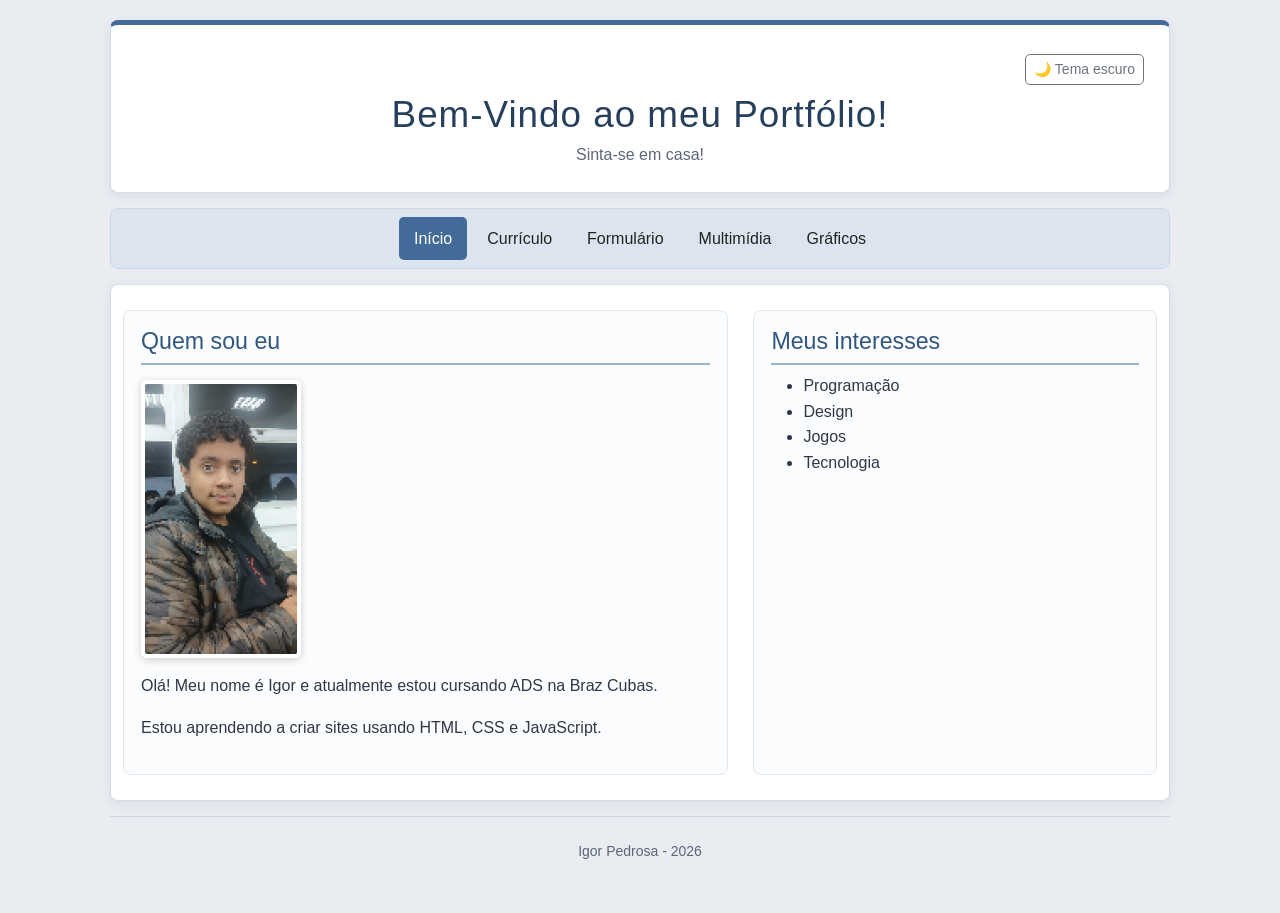
<file: index.html>
<!DOCTYPE html>
<html lang="pt-BR">
<head>
    <meta charset="UTF-8">
    <meta name="viewport" content="width=device-width, initial-scale=1.0">
    <title>Início | Igor Pedrosa</title>
    <meta name="description" content="Portfólio pessoal de Igor Pedrosa, com currículo, projetos, multimídia e contato.">
    <link href="https://cdn.jsdelivr.net/npm/bootstrap@5.3.3/dist/css/bootstrap.min.css" rel="stylesheet" integrity="sha384-QWTKZyjpPEjISv5WaRU9OFeRpok6YctnYmDr5pNlyT2bRjXh0JMhjY6hW+ALEwIH" crossorigin="anonymous">
    <link rel="stylesheet" href="css/estilos.css">
</head>
<body class="pagina-inicio">
    <a class="pular-conteudo" href="#conteudo">Pular para o conteúdo</a>
    <header>
        <h1>Bem-Vindo ao meu Portfólio!</h1>
        <p>Sinta-se em casa!</p>
    </header>

    <nav aria-label="Navegação principal">
        <ul class="nav nav-pills justify-content-center flex-wrap">
            <li><a class="nav-link" href="index.html" aria-current="page">Início</a></li>
            <li><a class="nav-link" href="curriculo.html">Currículo</a></li>
            <li><a class="nav-link" href="formulario.html">Formulário</a></li>
            <li><a class="nav-link" href="multimidia.html">Multimídia</a></li>
            <li><a class="nav-link" href="graficos.html">Gráficos</a></li>
        </ul>
    </nav>

    <main id="conteudo" class="container">
        <section>
            <h2>Quem sou eu</h2>
            <img src="img/bababoi.png" alt="Avatar ilustrativo" class="foto img-fluid rounded">
            <p>Olá! Meu nome é Igor e atualmente estou cursando ADS na Braz Cubas.</p>
            <p>Estou aprendendo a criar sites usando HTML, CSS e JavaScript.</p>
        </section>

        <section>
            <h2>Meus interesses</h2>
            <ul>
                <li>Programação</li>
                <li>Design</li>
                <li>Jogos</li>
                <li>Tecnologia</li>
            </ul>
        </section>
    </main>

    <footer>
        <p>Igor Pedrosa - 2026</p>
    </footer>
    <script src="https://cdn.jsdelivr.net/npm/bootstrap@5.3.3/dist/js/bootstrap.bundle.min.js" integrity="sha384-YvpcrYf0tY3lHB60NNkmXc5s9fDVZLESaAA55NDzOxhy9GkcIdslK1eN7N6jIeHz" crossorigin="anonymous"></script>
    <script src="js/scripts.js" defer></script>
</body>
</html>
</file>
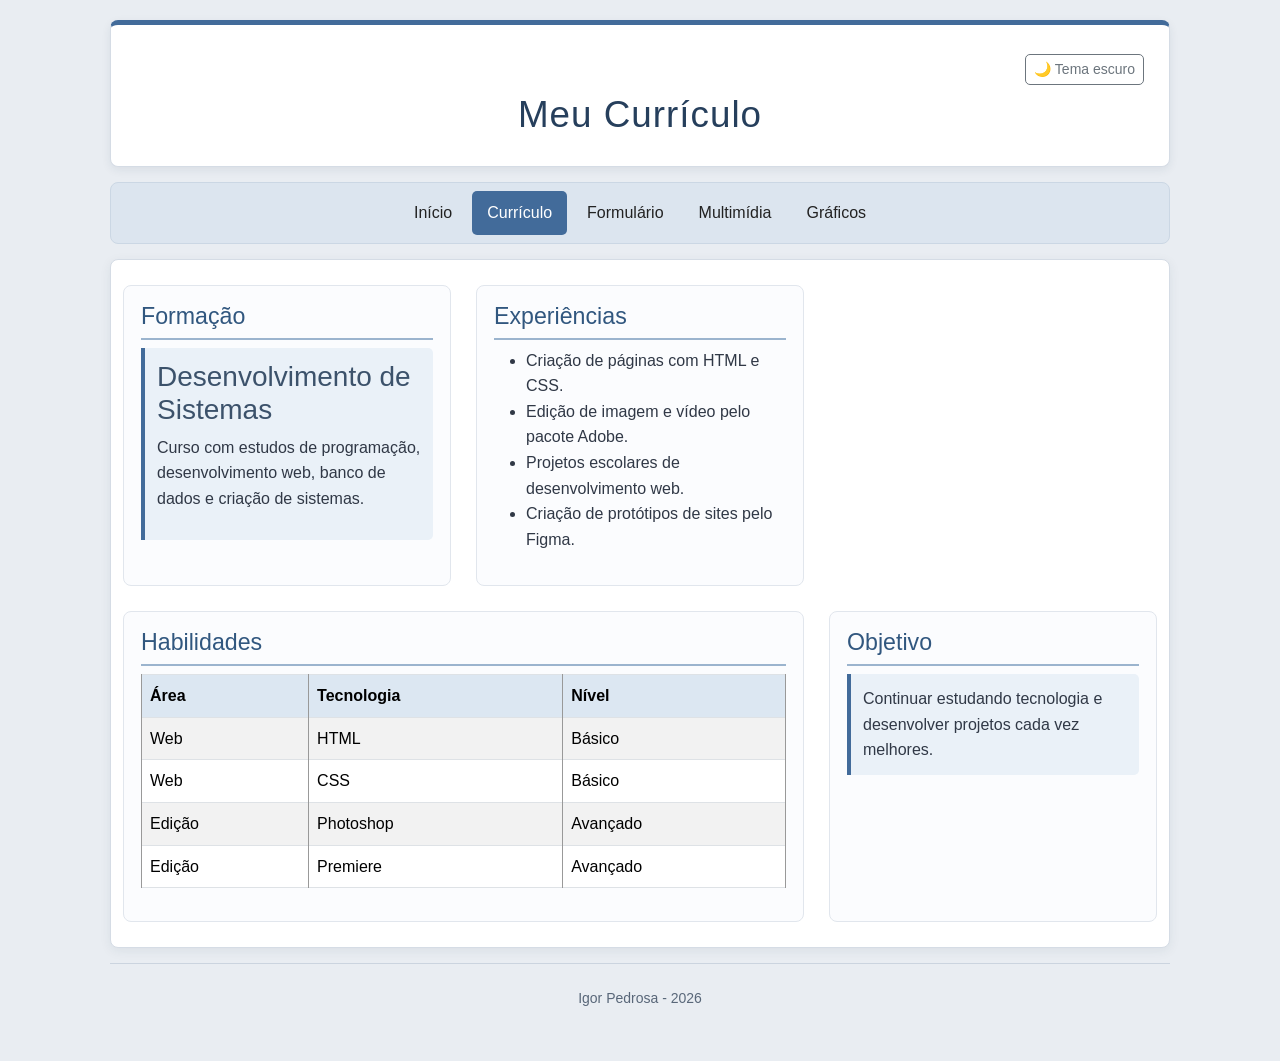
<file: curriculo.html>
<!DOCTYPE html>
<html lang="pt-BR">
<head>
    <meta charset="UTF-8">
    <meta name="viewport" content="width=device-width, initial-scale=1.0">
    <title>Currículo | Igor Pedrosa</title>
    <meta name="description" content="Portfólio pessoal de Igor Pedrosa, com currículo, projetos, multimídia e contato.">
    <link href="https://cdn.jsdelivr.net/npm/bootstrap@5.3.3/dist/css/bootstrap.min.css" rel="stylesheet" integrity="sha384-QWTKZyjpPEjISv5WaRU9OFeRpok6YctnYmDr5pNlyT2bRjXh0JMhjY6hW+ALEwIH" crossorigin="anonymous">
    <link rel="stylesheet" href="css/estilos.css">
</head>
<body class="pagina-curriculo">
    <a class="pular-conteudo" href="#conteudo">Pular para o conteúdo</a>
    <header>
        <h1>Meu Currículo</h1>
    </header>

    <nav aria-label="Navegação principal">
        <ul class="nav nav-pills justify-content-center flex-wrap">
            <li><a class="nav-link" href="index.html">Início</a></li>
            <li><a class="nav-link" href="curriculo.html" aria-current="page">Currículo</a></li>
            <li><a class="nav-link" href="formulario.html">Formulário</a></li>
            <li><a class="nav-link" href="multimidia.html">Multimídia</a></li>
            <li><a class="nav-link" href="graficos.html">Gráficos</a></li>
        </ul>
    </nav>

    <main id="conteudo" class="container">
        <section>
            <h2>Formação</h2>
            <div class="destaque">
                <h3>Desenvolvimento de Sistemas</h3>
                <p>Curso com estudos de programação, desenvolvimento web, banco de dados e criação de sistemas.</p>
            </div>
        </section>

        <section>
            <h2>Experiências</h2>
            <ul>
                <li>Criação de páginas com HTML e CSS.</li>
                <li>Edição de imagem e vídeo pelo pacote Adobe.</li>
                <li>Projetos escolares de desenvolvimento web.</li>
                <li>Criação de protótipos de sites pelo Figma.</li>
            </ul>
        </section>

        <section>
            <h2>Habilidades</h2>
            <table class="table table-bordered table-striped align-middle">
                <thead>
                    <tr>
                        <th>Área</th>
                        <th>Tecnologia</th>
                        <th>Nível</th>
                    </tr>
                </thead>
                <tbody>
                    <tr>
                        <td>Web</td>
                        <td>HTML</td>
                        <td>Básico</td>
                    </tr>
                    <tr>
                        <td>Web</td>
                        <td>CSS</td>
                        <td>Básico</td>
                    </tr>
                    <tr>
                        <td>Edição</td>
                        <td>Photoshop</td>
                        <td>Avançado</td>
                    </tr>
                    <tr>
                        <td>Edição</td>
                        <td>Premiere</td>
                        <td>Avançado</td>
                    </tr>
                </tbody>
            </table>
        </section>

        <section>
            <h2>Objetivo</h2>
            <p class="destaque">Continuar estudando tecnologia e desenvolver projetos cada vez melhores.</p>
        </section>
    </main>

    <footer>
        <p>Igor Pedrosa - 2026</p>
    </footer>
    <script src="https://cdn.jsdelivr.net/npm/bootstrap@5.3.3/dist/js/bootstrap.bundle.min.js" integrity="sha384-YvpcrYf0tY3lHB60NNkmXc5s9fDVZLESaAA55NDzOxhy9GkcIdslK1eN7N6jIeHz" crossorigin="anonymous"></script>
    <script src="js/scripts.js" defer></script>
</body>
</html>
</file>
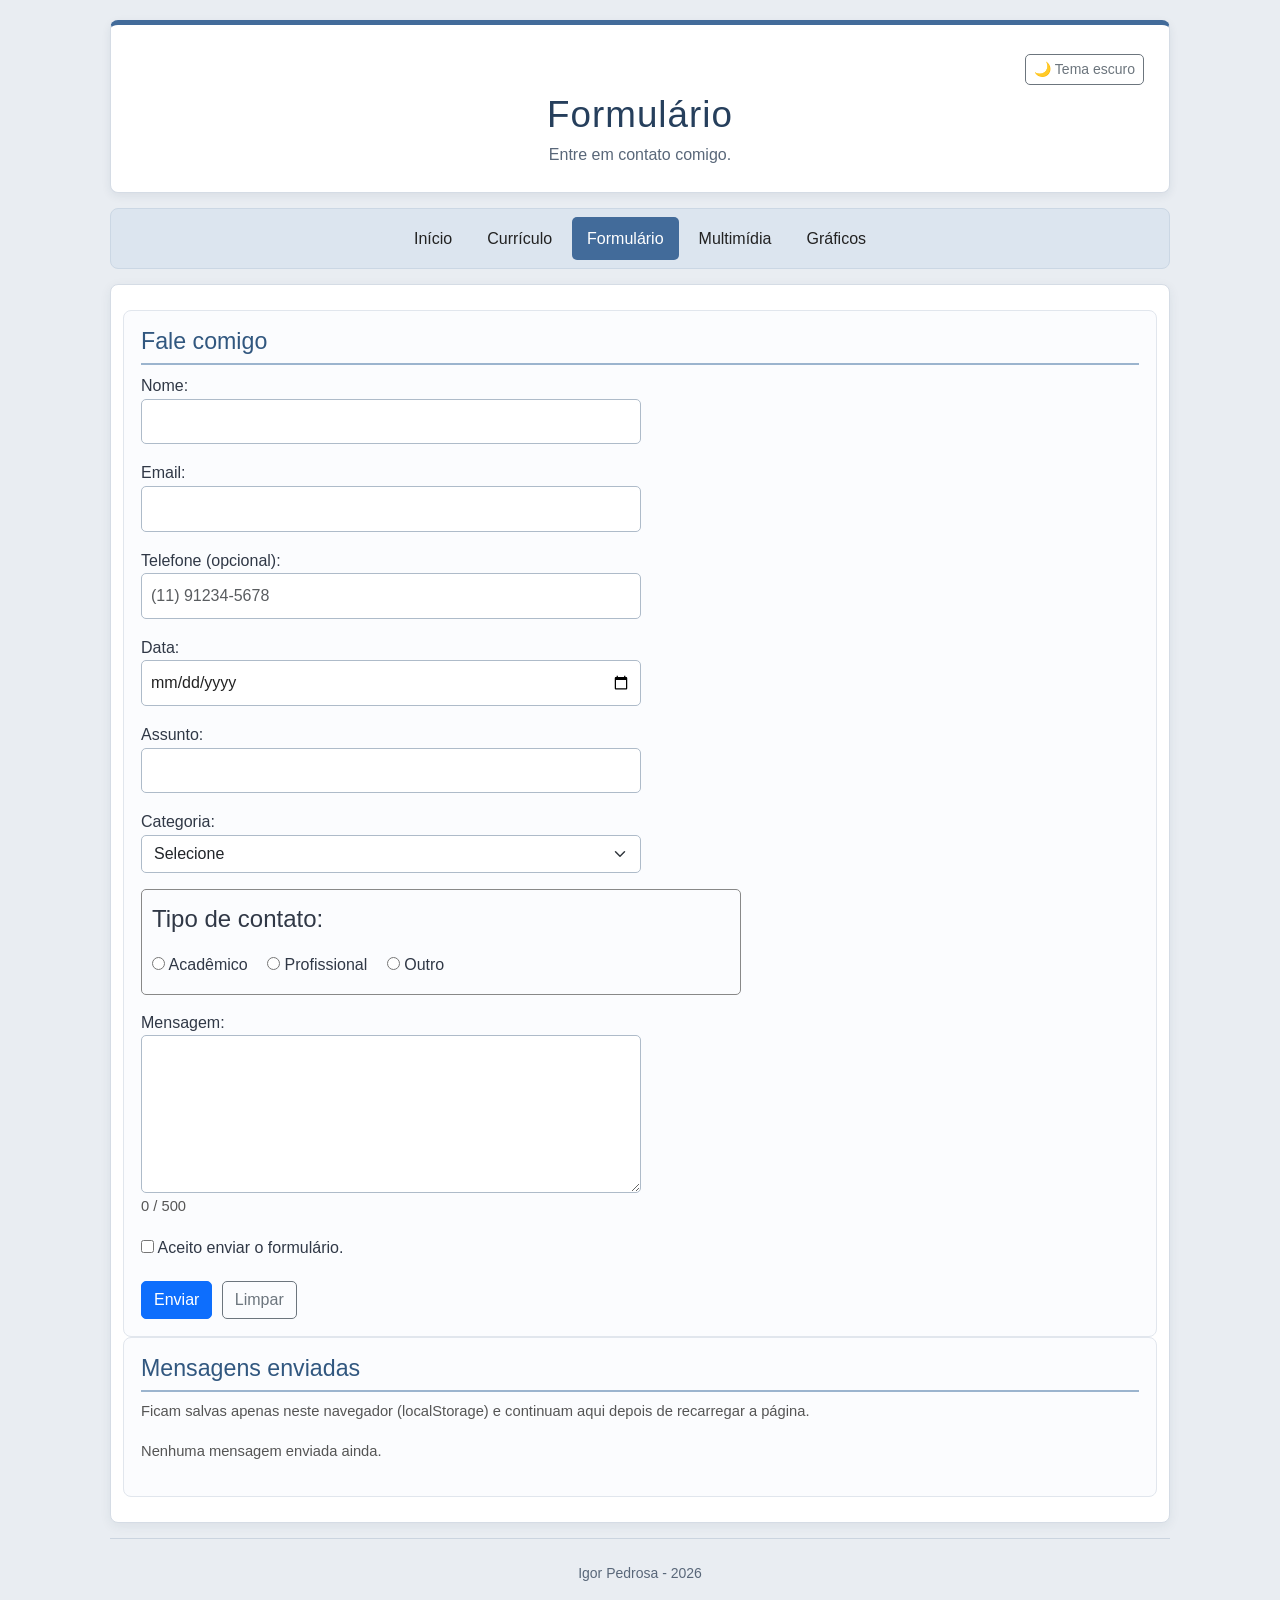
<file: formulario.html>
<!DOCTYPE html>
<html lang="pt-BR">
<head>
    <meta charset="UTF-8">
    <meta name="viewport" content="width=device-width, initial-scale=1.0">
    <title>Formulário | Igor Pedrosa</title>
    <meta name="description" content="Portfólio pessoal de Igor Pedrosa, com currículo, projetos, multimídia e contato.">
    <link href="https://cdn.jsdelivr.net/npm/bootstrap@5.3.3/dist/css/bootstrap.min.css" rel="stylesheet" integrity="sha384-QWTKZyjpPEjISv5WaRU9OFeRpok6YctnYmDr5pNlyT2bRjXh0JMhjY6hW+ALEwIH" crossorigin="anonymous">
    <link rel="stylesheet" href="css/estilos.css">
</head>
<body class="pagina-formulario">
    <a class="pular-conteudo" href="#conteudo">Pular para o conteúdo</a>
    <header>
        <h1>Formulário</h1>
        <p>Entre em contato comigo.</p>
    </header>

    <nav aria-label="Navegação principal">
        <ul class="nav nav-pills justify-content-center flex-wrap">
            <li><a class="nav-link" href="index.html">Início</a></li>
            <li><a class="nav-link" href="curriculo.html">Currículo</a></li>
            <li><a class="nav-link" href="formulario.html" aria-current="page">Formulário</a></li>
            <li><a class="nav-link" href="multimidia.html">Multimídia</a></li>
            <li><a class="nav-link" href="graficos.html">Gráficos</a></li>
        </ul>
    </nav>

    <main id="conteudo" class="container">
        <section>
            <h2>Fale comigo</h2>

            <div id="feedback" class="feedback" role="status" aria-live="polite" hidden></div>

            <form id="form-contato" class="needs-validation" action="#" method="post" novalidate>
                <p>
                    <label for="nome">Nome:</label><br>
                    <input type="text" class="form-control" id="nome" name="nome" autocomplete="name" required aria-describedby="erro-nome">
                    <span class="erro" role="alert" id="erro-nome"></span>
                </p>

                <p>
                    <label for="email">Email:</label><br>
                    <input type="email" class="form-control" id="email" name="email" autocomplete="email" required aria-describedby="erro-email">
                    <span class="erro" role="alert" id="erro-email"></span>
                </p>

                <p>
                    <label for="telefone">Telefone (opcional):</label><br>
                    <input type="tel" class="form-control" id="telefone" name="telefone" placeholder="(11) 91234-5678" autocomplete="tel">
                    <span class="erro" role="alert" id="erro-telefone"></span>
                </p>

                <p>
                    <label for="data">Data:</label><br>
                    <input type="date" class="form-control" id="data" name="data">
                </p>

                <p>
                    <label for="assunto">Assunto:</label><br>
                    <input type="text" class="form-control" id="assunto" name="assunto" required aria-describedby="erro-assunto">
                    <span class="erro" role="alert" id="erro-assunto"></span>
                </p>

                <p>
                    <label for="categoria">Categoria:</label><br>
                    <select class="form-select" id="categoria" name="categoria" required aria-describedby="erro-categoria">
                        <option value="">Selecione</option>
                        <option value="duvida">Dúvida</option>
                        <option value="projeto">Projeto</option>
                        <option value="outro">Outro</option>
                    </select>
                    <span class="erro" role="alert" id="erro-categoria"></span>
                </p>

                <fieldset>
                    <legend>Tipo de contato:</legend>
                    <label><input type="radio" name="tipo" value="academico"> Acadêmico</label>
                    <label><input type="radio" name="tipo" value="profissional"> Profissional</label>
                    <label><input type="radio" name="tipo" value="outro"> Outro</label>
                    <span class="erro" role="alert" id="erro-tipo"></span>
                </fieldset>

                <p>
                    <label for="mensagem">Mensagem:</label><br>
                    <textarea class="form-control" id="mensagem" maxlength="500" name="mensagem" rows="6"></textarea>
                    <span class="contador" id="contador-mensagem" aria-live="polite">0 / 500</span>
                    <span class="erro" role="alert" id="erro-mensagem"></span>
                </p>

                <p>
                    <label>
                        <input type="checkbox" id="aceite" name="aceite" required>
                        Aceito enviar o formulário.
                    </label>
                    <span class="erro" role="alert" id="erro-aceite"></span>
                </p>

                <button class="btn btn-primary" type="submit">Enviar</button>
                <button class="btn btn-outline-secondary" type="reset">Limpar</button>
            </form>
        </section>

        <section>
            <h2>Mensagens enviadas</h2>
            <p class="nota">Ficam salvas apenas neste navegador (localStorage) e continuam aqui depois de recarregar a página.</p>
            <ul id="lista-mensagens" class="mensagens"></ul>
            <p id="sem-mensagens" class="nota">Nenhuma mensagem enviada ainda.</p>
            <button class="btn btn-outline-danger" type="button" id="limpar-mensagens" hidden>Apagar todas</button>
        </section>
    </main>

    <footer>
        <p>Igor Pedrosa - 2026</p>
    </footer>
    <script src="https://cdn.jsdelivr.net/npm/bootstrap@5.3.3/dist/js/bootstrap.bundle.min.js" integrity="sha384-YvpcrYf0tY3lHB60NNkmXc5s9fDVZLESaAA55NDzOxhy9GkcIdslK1eN7N6jIeHz" crossorigin="anonymous"></script>
    <script src="js/scripts.js" defer></script>
</body>
</html>
</file>
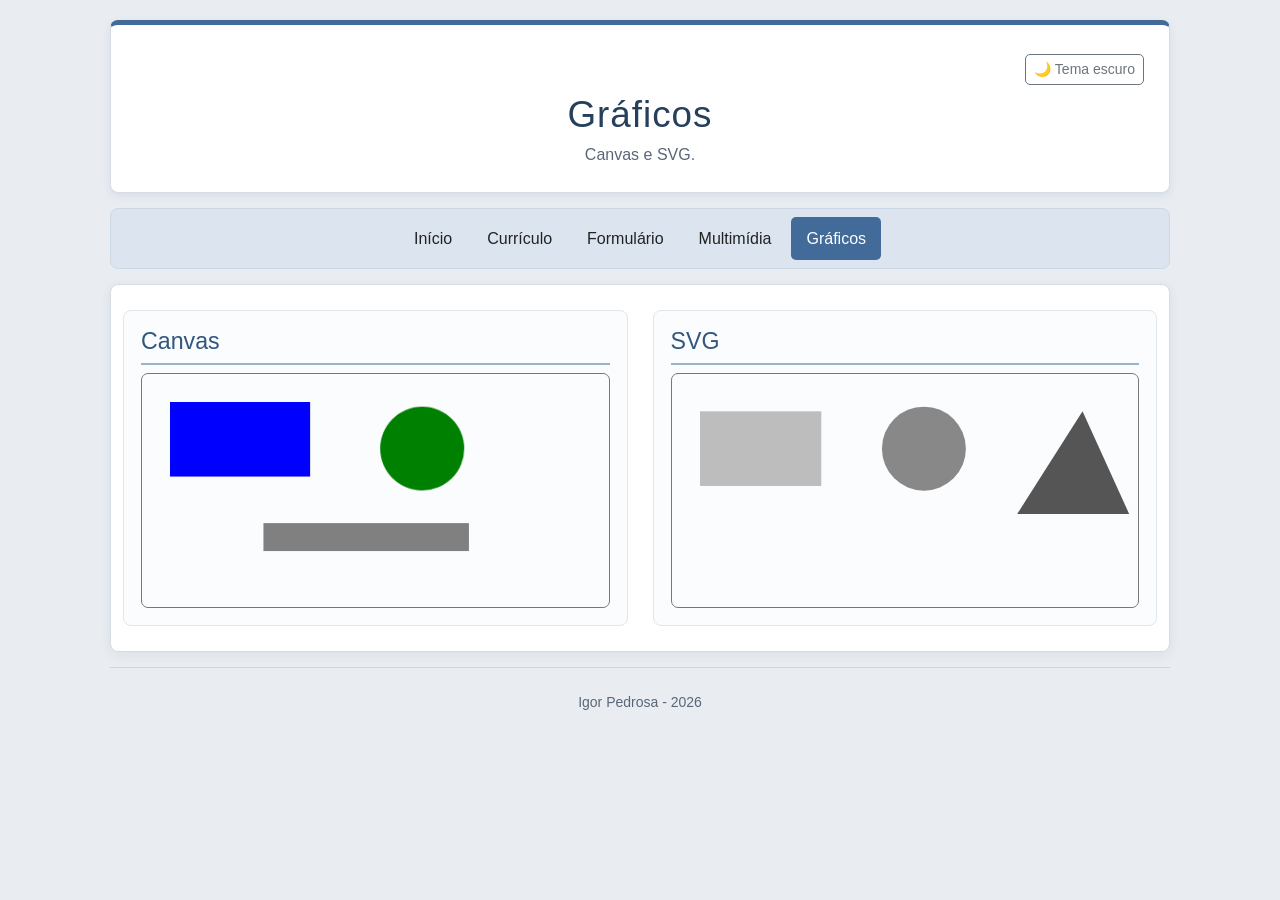
<file: graficos.html>
<!DOCTYPE html>
<html lang="pt-BR">
<head>
    <meta charset="UTF-8">
    <meta name="viewport" content="width=device-width, initial-scale=1.0">
    <title>Gráficos | Igor Pedrosa</title>
    <meta name="description" content="Portfólio pessoal de Igor Pedrosa, com currículo, projetos, multimídia e contato.">
    <link href="https://cdn.jsdelivr.net/npm/bootstrap@5.3.3/dist/css/bootstrap.min.css" rel="stylesheet" integrity="sha384-QWTKZyjpPEjISv5WaRU9OFeRpok6YctnYmDr5pNlyT2bRjXh0JMhjY6hW+ALEwIH" crossorigin="anonymous">
    <link rel="stylesheet" href="css/estilos.css">
</head>
<body class="pagina-graficos">
    <a class="pular-conteudo" href="#conteudo">Pular para o conteúdo</a>
    <header>
        <h1>Gráficos</h1>
        <p>Canvas e SVG.</p>
    </header>

    <nav aria-label="Navegação principal">
        <ul class="nav nav-pills justify-content-center flex-wrap">
            <li><a class="nav-link" href="index.html">Início</a></li>
            <li><a class="nav-link" href="curriculo.html">Currículo</a></li>
            <li><a class="nav-link" href="formulario.html">Formulário</a></li>
            <li><a class="nav-link" href="multimidia.html">Multimídia</a></li>
            <li><a class="nav-link" href="graficos.html" aria-current="page">Gráficos</a></li>
        </ul>
    </nav>

    <main id="conteudo" class="container">
        <section>
            <h2>Canvas</h2>
            <canvas id="desenho" width="500" height="250" role="img" aria-label="Desenho com um retângulo azul, um círculo verde e um retângulo cinza">
                Seu navegador não suporta Canvas.
            </canvas>
        </section>

        <section>
            <h2>SVG</h2>
            <svg viewBox="0 0 500 250" role="img" aria-label="Retângulo, círculo e triângulo">
                <title>Formas geométricas</title>
                <rect x="30" y="40" width="130" height="80"></rect>
                <circle cx="270" cy="80" r="45"></circle>
                <polygon points="370,150 440,40 490,150"></polygon>
            </svg>
        </section>
    </main>

    <footer>
        <p>Igor Pedrosa - 2026</p>
    </footer>

    <script src="https://cdn.jsdelivr.net/npm/bootstrap@5.3.3/dist/js/bootstrap.bundle.min.js" integrity="sha384-YvpcrYf0tY3lHB60NNkmXc5s9fDVZLESaAA55NDzOxhy9GkcIdslK1eN7N6jIeHz" crossorigin="anonymous"></script>
    <script src="js/scripts.js" defer></script>
</body>
</html>
</file>
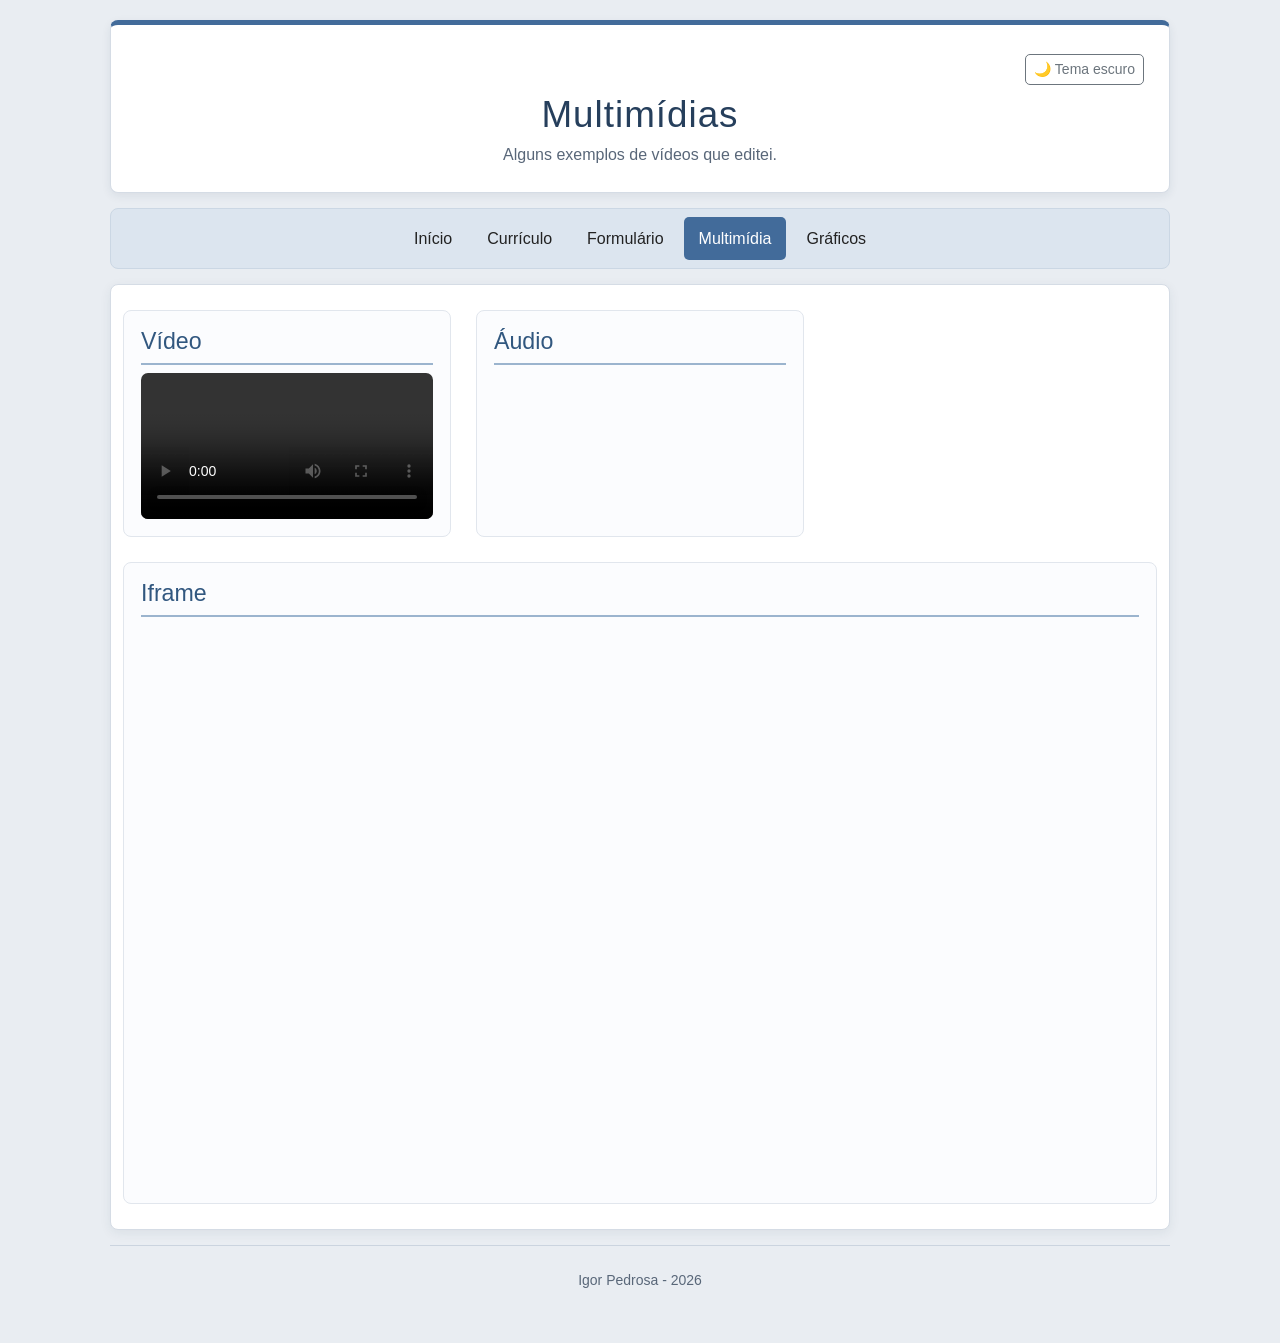
<file: multimidia.html>
<!DOCTYPE html>
<html lang="pt-BR">
<head>
    <meta charset="UTF-8">
    <meta name="viewport" content="width=device-width, initial-scale=1.0">
    <title>Multimídia | Igor Pedrosa</title>
    <meta name="description" content="Portfólio pessoal de Igor Pedrosa, com currículo, projetos, multimídia e contato.">
    <link href="https://cdn.jsdelivr.net/npm/bootstrap@5.3.3/dist/css/bootstrap.min.css" rel="stylesheet" integrity="sha384-QWTKZyjpPEjISv5WaRU9OFeRpok6YctnYmDr5pNlyT2bRjXh0JMhjY6hW+ALEwIH" crossorigin="anonymous">
    <link rel="stylesheet" href="css/estilos.css">
</head>
<body class="pagina-multimidia">
    <a class="pular-conteudo" href="#conteudo">Pular para o conteúdo</a>
    <header>
        <h1>Multimídias</h1>
        <p>Alguns exemplos de vídeos que editei.</p>
    </header>

    <nav aria-label="Navegação principal">
        <ul class="nav nav-pills justify-content-center flex-wrap">
            <li><a class="nav-link" href="index.html">Início</a></li>
            <li><a class="nav-link" href="curriculo.html">Currículo</a></li>
            <li><a class="nav-link" href="formulario.html">Formulário</a></li>
            <li><a class="nav-link" href="multimidia.html" aria-current="page">Multimídia</a></li>
            <li><a class="nav-link" href="graficos.html">Gráficos</a></li>
        </ul>
    </nav>

    <main id="conteudo" class="container">
        <section>
            <h2>Vídeo</h2>
            <video controls preload="metadata" width="500" aria-label="Vídeo de edição">
                <source src="midias/video.mp4" type="video/mp4">
                Seu navegador não suporta vídeo.
            </video>
        </section>

        <section>
            <h2>Áudio</h2>
            <audio controls preload="metadata" aria-label="Áudio de demonstração">
                <source src="midias/audio.mp3" type="audio/mpeg">
                Seu navegador não suporta áudio.
            </audio>
        </section>

        <section>
            <h2>Iframe</h2>
<iframe loading="lazy" width="560" height="315" src="https://www.youtube.com/embed/0e3GPea1Tyg" title="Vídeo incorporado do YouTube" allow="accelerometer; autoplay; clipboard-write; encrypted-media; gyroscope; picture-in-picture; web-share" allowfullscreen></iframe>
        </section>
    </main>

    <footer>
        <p>Igor Pedrosa - 2026</p>
    </footer>
    <script src="https://cdn.jsdelivr.net/npm/bootstrap@5.3.3/dist/js/bootstrap.bundle.min.js" integrity="sha384-YvpcrYf0tY3lHB60NNkmXc5s9fDVZLESaAA55NDzOxhy9GkcIdslK1eN7N6jIeHz" crossorigin="anonymous"></script>
    <script src="js/scripts.js" defer></script>
</body>
</html>
</file>
<file: css/estilos.css>
* { box-sizing: border-box; }
html { scroll-behavior: smooth; scroll-padding-top: 1rem; }
body { font-family: Arial, sans-serif; background: #f2f2f2; color: #292929; max-width: 1100px; margin: 0 auto; padding: 10px; line-height: 1.6; }
.pular-conteudo { position: absolute; left: -9999px; top: 8px; z-index: 1000; padding: 10px 14px; background: #fff; color: #111; border: 2px solid #111; border-radius: 5px; }
.pular-conteudo:focus { left: 10px; }
header { position: relative; background: #fff; border: 1px solid #b8b8b8; border-radius: 8px; padding: 24px 20px; text-align: center; }
header h1 { margin: 0 0 5px; font-size: clamp(1.65rem, 4vw, 2.3rem); }
header p { margin: 0; }
.topo-acoes { display: flex; justify-content: flex-end; margin-bottom: 8px; }
nav { background: #dedede; margin: 15px 0; padding: 8px; border-radius: 8px; }
nav ul { gap: 5px; margin: 0; padding: 0; list-style: none; }
nav a { color: #222 !important; text-decoration: none; text-align: center; border-radius: 5px !important; }
nav a:hover, nav a[aria-current="page"] { background: #c4c4c4; color: #111 !important; }
main { background: #fff; border: 1px solid #b8b8b8; border-radius: 8px; padding: 18px; }
section { min-width: 0; margin-bottom: 30px; }
section:last-child { margin-bottom: 0; }
h2 { border-bottom: 2px solid #777; padding-bottom: 7px; font-size: 1.45rem; }
h3 { margin-bottom: 5px; }
.foto { display: block; width: 160px; max-width: 100%; height: auto; margin: 15px 0; }
.destaque { background: #eee; border-left: 4px solid #555; padding: 12px; border-radius: 0 5px 5px 0; }
table { width: 100%; border-collapse: collapse; }
th, td { border: 1px solid #999; padding: 8px; text-align: left; }
th { background: #ddd !important; color: #222; }
form { max-width: 600px; }
form p { margin-bottom: 1rem; }
input[type="text"], input[type="email"], input[type="tel"], input[type="date"], select, textarea { width: 100%; max-width: 500px; padding: 9px; border: 1px solid #777; font: inherit; color: #222; }
textarea { resize: vertical; }
fieldset { margin-bottom: 15px; padding: 10px; border: 1px solid #888; border-radius: 5px; }
fieldset label { display: block; margin: 6px 0; }
button { padding: 8px 14px; margin: 5px 5px 0 0; font: inherit; cursor: pointer; }
button:focus-visible, a:focus-visible, input:focus-visible, select:focus-visible, textarea:focus-visible { outline: 3px solid #075fc7; outline-offset: 3px; }
.erro { display: block; color: #a00000; font-size: .9rem; font-weight: 600; }
.invalido { border: 2px solid #a00000 !important; }
.valido { border: 2px solid #18733b !important; }
.contador, .nota { color: #555; font-size: .92rem; }
.feedback { padding: 12px; margin: 12px 0; border-radius: 5px; }
.sucesso { background: #e3f4e8; border: 1px solid #26733d; color: #164d28; }
.erro-geral { background: #fbe8e8; border: 1px solid #a00000; color: #760000; }
.mensagens { padding-left: 22px; }
.mensagens li { margin: 12px 0; padding: 12px; background: #f1f1f1; border-radius: 5px; overflow-wrap: anywhere; }
.mensagens .meta { color: #555; font-size: .88rem; }
.mensagens .texto { white-space: pre-wrap; }
canvas, svg { display: block; width: 100%; max-width: 600px; height: auto; border: 1px solid #777; border-radius: 5px; }
svg rect { fill: #bdbdbd; } svg circle { fill: #888; } svg polygon { fill: #555; }
video, audio, iframe, img { display: block; max-width: 100%; height: auto; }
video, iframe { width: 100%; }
iframe { border: 0; aspect-ratio: 16 / 9; height: auto; }
footer { text-align: center; padding: 15px; margin-top: 15px; border-top: 1px solid #aaa; font-size: 14px; }
body.tema-escuro { background: #181818; color: #f2f2f2; }
.tema-escuro header, .tema-escuro main { background: #252525; border-color: #666; }
.tema-escuro nav { background: #333; }
.tema-escuro nav a { color: #f2f2f2 !important; }
.tema-escuro nav a:hover, .tema-escuro nav a[aria-current="page"] { background: #555; }
.tema-escuro .destaque, .tema-escuro .mensagens li { background: #363636; }
.tema-escuro input, .tema-escuro select, .tema-escuro textarea { background: #292929; color: #fff; border-color: #aaa; }
.tema-escuro .nota, .tema-escuro .contador, .tema-escuro .meta { color: #ddd; }
.tema-escuro th { background: #444 !important; color: #fff; }
.tema-escuro td, .tema-escuro th, .tema-escuro fieldset { border-color: #888; }
@media (min-width: 600px) { body { padding: 20px; } main { padding: 25px; } fieldset label { display: inline-block; margin-right: 15px; } }
@media (min-width: 700px) {
 .pagina-inicio main { display: grid; grid-template-columns: minmax(0, 1.5fr) minmax(220px, 1fr); gap: 25px; }
 .pagina-inicio section, .pagina-curriculo section { margin-bottom: 0; }
 .pagina-curriculo main { display: grid; grid-template-columns: repeat(2, minmax(0, 1fr)); gap: 25px; }
 .pagina-curriculo section:nth-child(3), .pagina-curriculo section:nth-child(4) { grid-column: span 2; }
 .pagina-formulario main { display: flex; flex-direction: column; }
 .pagina-multimidia main, .pagina-graficos main { display: grid; grid-template-columns: repeat(2, minmax(0, 1fr)); gap: 25px; }
 .pagina-multimidia section:last-child { grid-column: span 2; }
}
@media (min-width: 900px) { .pagina-curriculo main { grid-template-columns: repeat(3, minmax(0, 1fr)); } .pagina-curriculo section:nth-child(3) { grid-column: span 2; } .pagina-curriculo section:nth-child(4) { grid-column: span 1; } .pagina-multimidia main { grid-template-columns: repeat(3, minmax(0, 1fr)); } .pagina-multimidia section:last-child { grid-column: span 3; } }
@media (prefers-reduced-motion: reduce) { html { scroll-behavior: auto; } *, *::before, *::after { animation-duration: .01ms !important; transition-duration: .01ms !important; } }

/* Melhorias visuais gerais */
body {
    background: #e9edf2;
    color: #303846;
}

header {
    background: #ffffff;
    border: 1px solid #d5dce5;
    border-top: 5px solid #426b9a;
    box-shadow: 0 3px 10px rgba(30, 50, 75, 0.08);
}

header h1 {
    color: #263f5c;
    letter-spacing: 1px;
}

header p {
    color: #596779;
}

nav {
    background: #dce5ef;
    border: 1px solid #cbd7e4;
}

nav a {
    padding: 9px 15px !important;
    transition: background-color 0.2s, color 0.2s;
}

nav a:hover,
nav a[aria-current="page"] {
    background: #426b9a !important;
    color: #ffffff !important;
}

main {
    border-color: #d5dce5;
    box-shadow: 0 3px 12px rgba(30, 50, 75, 0.07);
}

section {
    padding: 17px;
    background: #fbfcfe;
    border: 1px solid #e1e6ed;
    border-radius: 8px;
}

h2 {
    color: #31577f;
    border-bottom: 2px solid #9bb4ce;
    margin-top: 0;
}

h3 {
    color: #3c526b;
}

p {
    margin-top: 8px;
}

a {
    color: #245b91;
}

a:hover {
    color: #163d65;
}

.foto {
    border: 4px solid #ffffff;
    box-shadow: 0 2px 8px rgba(0, 0, 0, 0.18);
}

.destaque {
    background: #eaf1f8;
    border-left-color: #426b9a;
}

table {
    background: #ffffff;
}

th {
    background: #dce7f2 !important;
    color: #263f5c;
}

tbody tr:nth-child(even) {
    background: #f3f6fa;
}

input[type="text"],
input[type="email"],
input[type="tel"],
input[type="date"],
select,
textarea,
.form-control,
.form-select {
    border: 1px solid #aebbc9;
    border-radius: 5px;
    background-color: #ffffff;
}

input:focus,
select:focus,
textarea:focus {
    border-color: #426b9a;
    box-shadow: 0 0 0 3px rgba(66, 107, 154, 0.15);
}

button,
.btn {
    border-radius: 5px;
    transition: background-color 0.2s, transform 0.2s;
}

button:hover,
.btn:hover {
    transform: translateY(-1px);
}

.mensagens li {
    background: #edf2f7;
    border: 1px solid #d8e0e9;
}

canvas,
svg,
video,
iframe {
    border-radius: 7px;
}

footer {
    color: #596779;
    border-top-color: #cbd4df;
}

/* Tema escuro */
body.tema-escuro {
    background: #171e28;
    color: #e8edf4;
}

.tema-escuro header,
.tema-escuro main {
    background: #222d3a;
    border-color: #455568;
}

.tema-escuro header h1,
.tema-escuro h2,
.tema-escuro h3 {
    color: #c4d9ef;
}

.tema-escuro header p,
.tema-escuro footer {
    color: #c2ccd8;
}

.tema-escuro nav {
    background: #2b3949;
    border-color: #455568;
}

.tema-escuro nav a:hover,
.tema-escuro nav a[aria-current="page"] {
    background: #547da8 !important;
    color: #ffffff !important;
}

.tema-escuro section {
    background: #283545;
    border-color: #455568;
}

.tema-escuro .destaque,
.tema-escuro .mensagens li {
    background: #34465a;
    border-color: #526b84;
}

.tema-escuro a {
    color: #9dc8f2;
}

.tema-escuro th {
    background: #34465a !important;
    color: #edf4fb;
}

.tema-escuro table,
.tema-escuro td {
    background: #283545;
    color: #e8edf4;
}

.tema-escuro tbody tr:nth-child(even) {
    background: #304052;
}

.tema-escuro input,
.tema-escuro select,
.tema-escuro textarea,
.tema-escuro .form-control,
.tema-escuro .form-select {
    background: #1d2835;
    color: #ffffff;
    border-color: #71849a;
}

.tema-escuro footer {
    border-top-color: #455568;
}

@media (max-width: 599px) {
    body {
        padding: 8px;
    }

    header {
        padding: 20px 12px;
    }

    nav {
        padding: 6px;
    }

    nav a {
        padding: 8px 10px !important;
        font-size: 0.95rem;
    }

    main {
        padding: 12px;
    }

    section {
        padding: 13px;
        margin-bottom: 16px;
    }

    h2 {
        font-size: 1.25rem;
    }

    th,
    td {
        padding: 6px;
        font-size: 0.9rem;
    }
}

@media (min-width: 700px) {
    section {
        margin-bottom: 0;
    }
}
</file>
